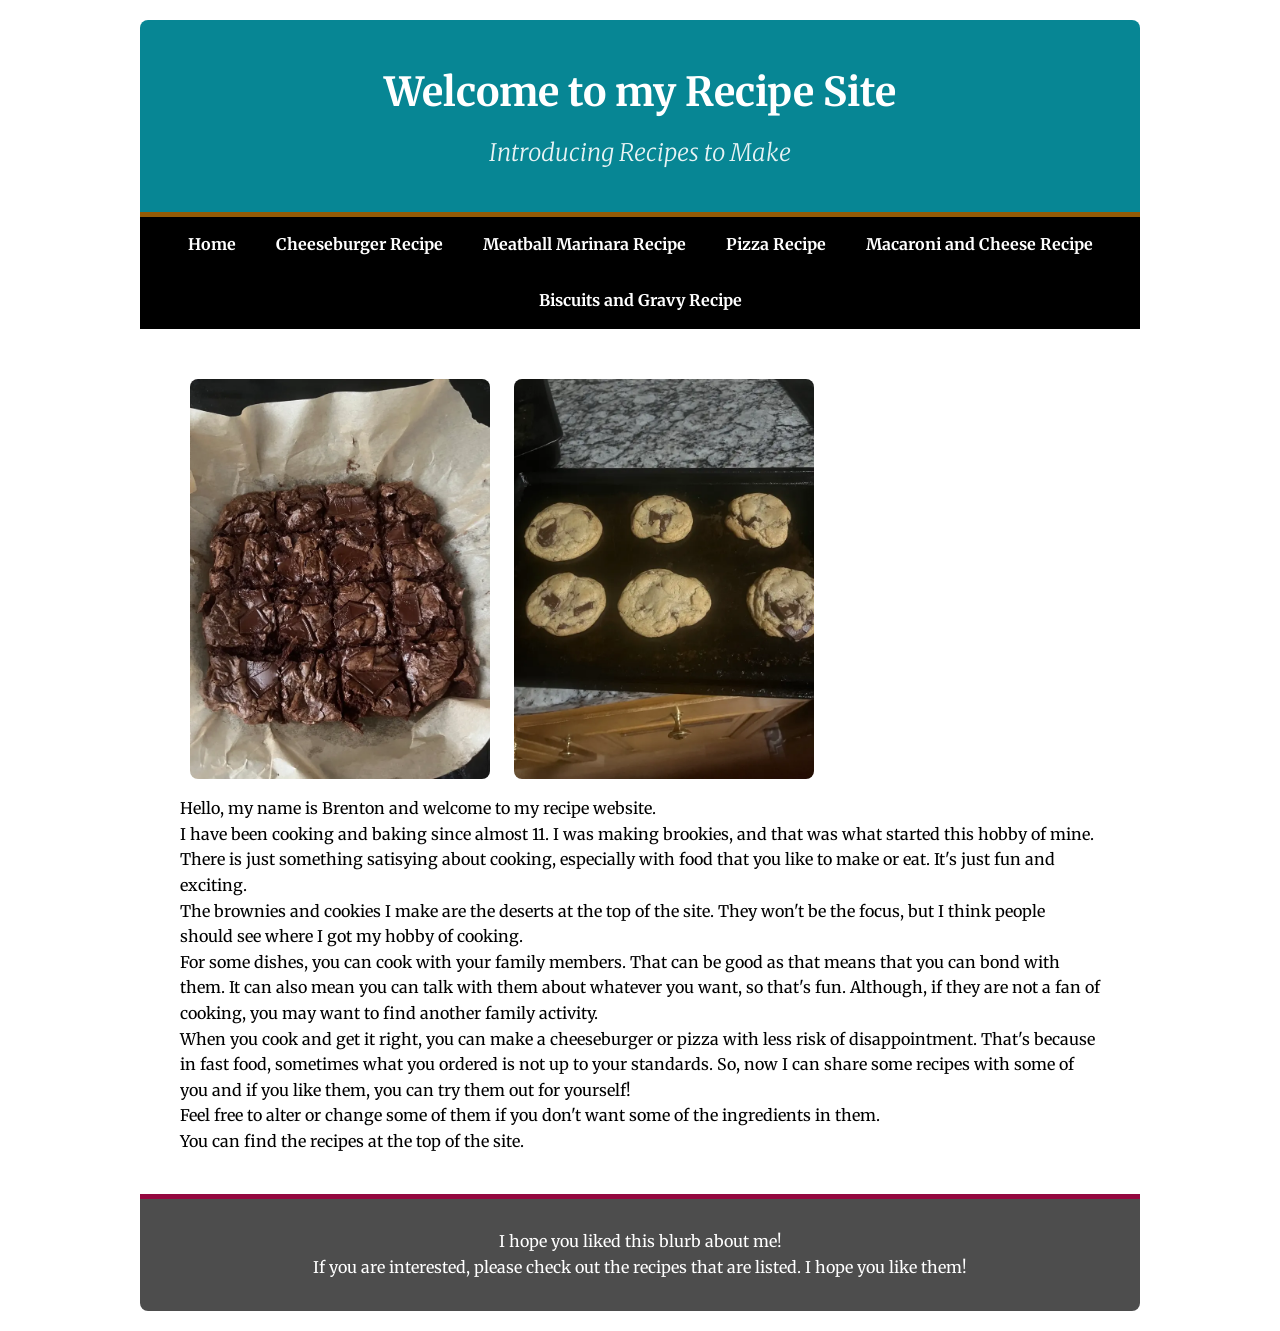
<file: index.html>
<!doctype html>
<html lang="en">
	<head>
	    <title>Welcome to my  Recipe Site</title>
		<meta name="viewport" content="width=device-width, initial-scale=1.0" >
		<link rel="preconnect" href="https://fonts.googleapis.com">
		<link rel="preconnect" href="https://fonts.gstatic.com" crossorigin>
		<link href="https://fonts.googleapis.com/css2?family=Merriweather:ital,opsz,wght@0,18..144,300..900;1,18..144,300..900&display=swap" rel="stylesheet">
        <link href="styles.css" rel="stylesheet" >
		<meta charset="utf-8">
	</head>
	<body>
		<div class="wrapper">
			<header>
				<div id="head1">
					<h1>Welcome to my Recipe Site</h1>
					<h2>Introducing Recipes to Make</h2>
				</div>
			</header>
			<nav>
				<ul>
					<li><a href="index.html">Home</a></li>
					<li><a href="cheeseburgers.html">Cheeseburger Recipe</a></li>
					<li><a href="meatballmarinara.html">Meatball Marinara Recipe</a></li>
					<li><a href="pizza.html">Pizza Recipe</a></li>
					<li><a href="macaroniandcheese.html">Macaroni and Cheese Recipe</a></li>
					<li><a href="biscuitsandgravy.html">Biscuits and Gravy Recipe</a></li>
				</ul>
			</nav>
			<main>
				<div class="brownies">
					<img src="img/brownies.webp" alt="brownies with chocolate chunks">
					<img src="img/cookies.webp" alt="cookies with chocolate chunks">
				</div>
					<p> Hello, my name is Brenton and welcome to my recipe website.</p> 
					<p> I have been cooking and baking since almost 11. I was making brookies, and 
					that was what started this hobby of mine. There is just something satisying about cooking, especially with 
					food that you like to make or eat. It's just fun and exciting.</p>
					<p>The brownies and cookies I make are the deserts at the top of the site. They won't be the focus, but I 
					think people should see where I got my hobby of cooking.</p>
					<p> For  some dishes, you can cook with your family members. That can be good as that means that you can bond with them.
					It can also mean you can talk with them about whatever you want, so that's fun. Although, if they are not a fan of
					cooking, you may want to find another family activity. </p> 
					<p> When you cook and get it right, you can make a cheeseburger or pizza with less risk of disappointment. That's because 
					in fast food, sometimes what you ordered is not up to your standards. So, now I can share some recipes with some of you and 
					if you like them, you can try them out for yourself!</p>
					<p>Feel free to alter or change some of them if you don't want some of the ingredients in them.</p>
					<p>You can find the recipes at the top of the site.</p>
			</main>
		<div class="clear"></div>
		<footer>
		
		<p> I hope you liked this blurb about me!</p>
		
		<p> If you are interested, please check out the recipes that are listed. I hope you like them!</p>
		
		</footer>
		
		</div>
	</body>

</html>
</file>
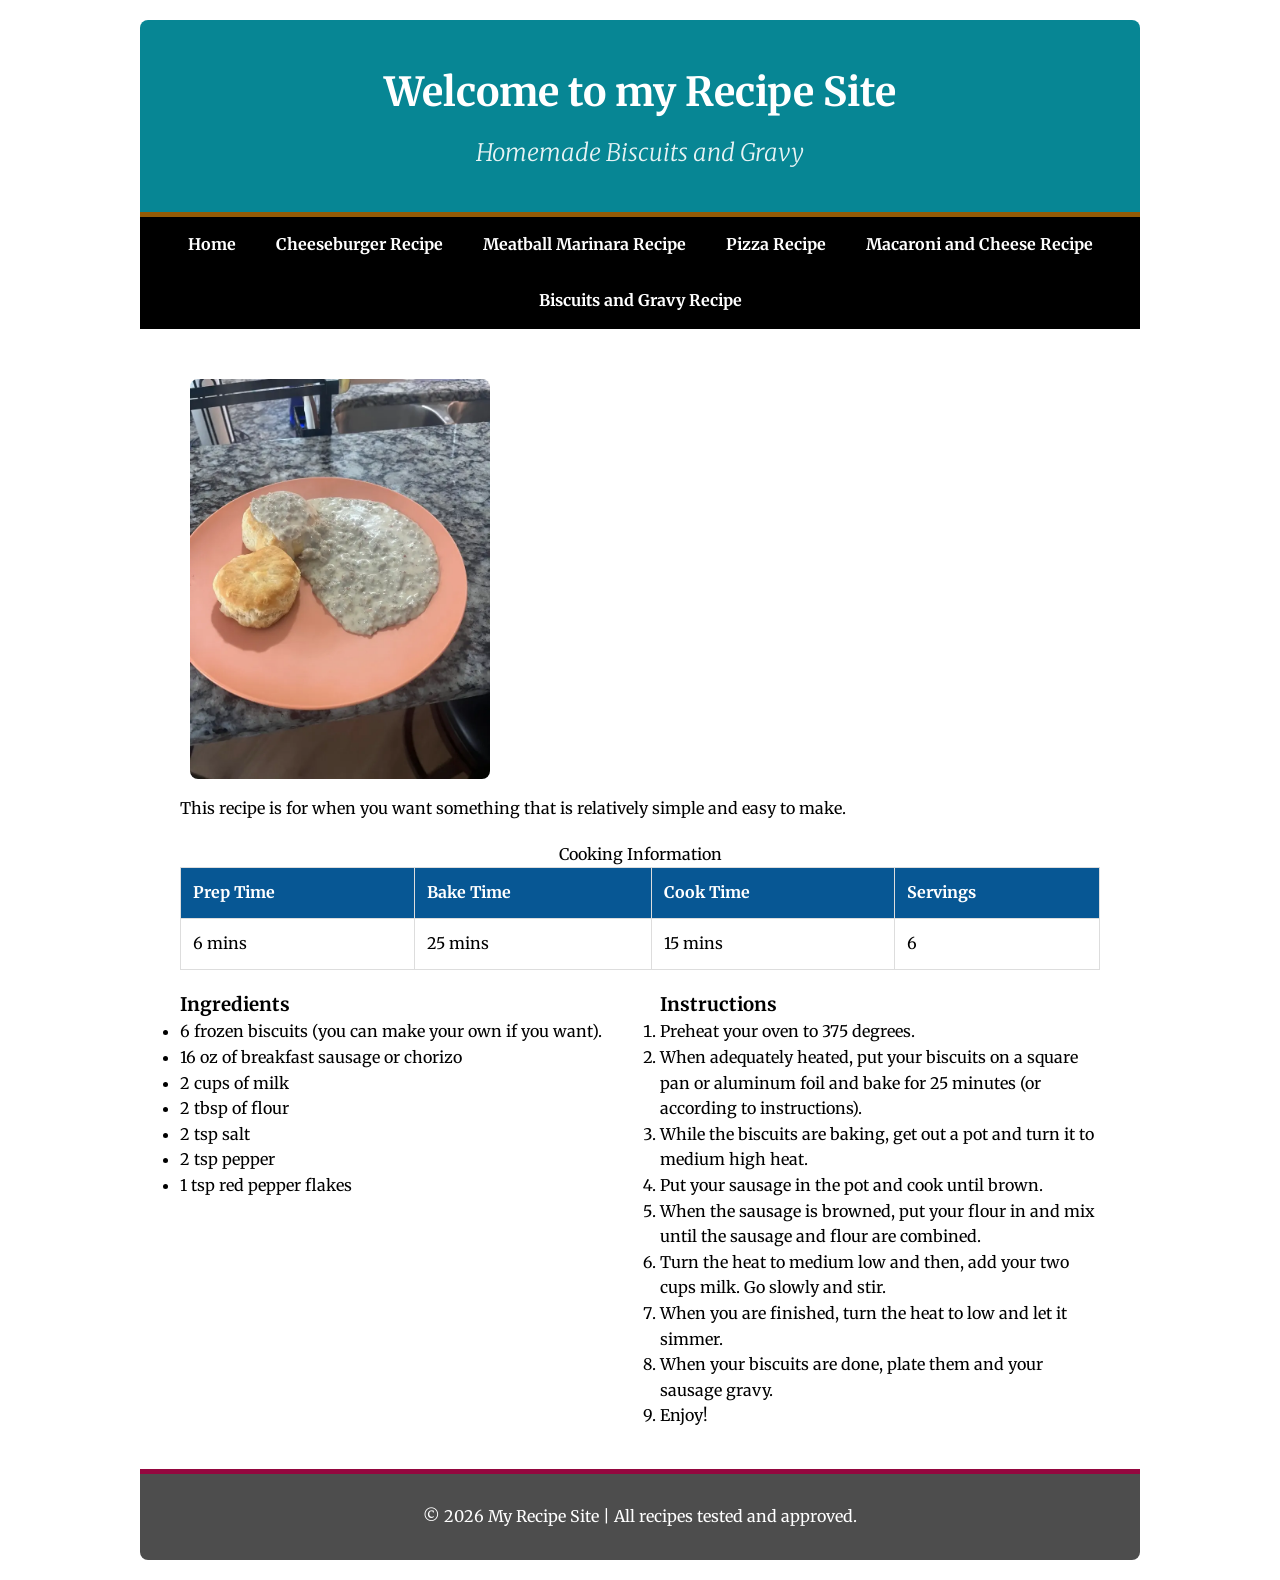
<file: biscuitsandgravy.html>
<!doctype html>
<html lang="en">
	<head>
	    <title>Welcome to my  Recipe Site</title>
		<meta name="viewport" content="width=device-width, initial-scale=1.0" >
		<link rel="preconnect" href="https://fonts.googleapis.com">
		<link rel="preconnect" href="https://fonts.gstatic.com" crossorigin>
		<link href="https://fonts.googleapis.com/css2?family=Merriweather:ital,opsz,wght@0,18..144,300..900;1,18..144,300..900&display=swap" rel="stylesheet">
        <link href="styles.css" rel="stylesheet" >
		<meta charset="utf-8">
	</head>
	<body>
		<div class="wrapper">
			<header>
				<div id="head1">
					<h1>Welcome to my Recipe Site</h1>
					<h2>Homemade Biscuits and Gravy</h2>
				</div>
			</header>
			<nav>
				<ul>
					<li><a href="index.html">Home</a></li>
					<li><a href="cheeseburgers.html">Cheeseburger Recipe</a></li>
					<li><a href="meatballmarinara.html">Meatball Marinara Recipe</a></li>
					<li><a href="pizza.html">Pizza Recipe</a></li>
					<li><a href="macaroniandcheese.html">Macaroni and Cheese Recipe</a></li>
					<li><a href="biscuitsandgravy.html">Biscuits and Gravy Recipe</a></li>
				</ul>
			</nav>
			<main>
				<div class="recipe-intro">
					<img src="img/biscuitsandgravy.webp" alt="Two biscuits with sausage gravy">
					<p>This recipe is for when you want something that is relatively simple and easy to make.</p>
				</div>
				<div class="recipe-stats">
                    <table>
                        <caption>Cooking Information</caption>
                        <thead>
                            <tr>
                                <th>Prep Time</th>
                                <th>Bake Time</th>
								<th>Cook Time</th>
                                <th>Servings</th>
                            </tr>
                        </thead>
                        <tbody>
                            <tr>
                                <td>6 mins</td>
                                <td>25 mins</td>
								<td>15 mins</td>
                                <td>6</td>
                            </tr>
                        </tbody>
                    </table>
                </div>

                <div class="recipe-details">
                    <section class="ingredients">
                        <h3>Ingredients</h3>
                        <ul>
                            <li>6 frozen biscuits (you can make your own if you want).</li>
							<li>16 oz of breakfast sausage or chorizo</li>
							<li>2 cups of milk</li>
							<li>2 tbsp of flour</li>
                            <li>2 tsp salt</li>
							<li>2 tsp pepper</li>
							<li>1 tsp red pepper flakes</li>
                        </ul>
                    </section>
                    <section class="instructions">
                        <h3>Instructions</h3>
                        <ol>
                            <li>Preheat your oven to 375 degrees.</li>
							<li>When adequately heated, put your biscuits on a square pan or aluminum foil and bake for 25 minutes (or according to instructions).</li>
							<li>While the biscuits are baking, get out a pot and turn it to medium high heat.</li>
							<li>Put your sausage in the pot and cook until brown.</li>
							<li>When the sausage is browned, put your flour in and mix until the sausage and flour are combined.</li>
							<li>Turn the heat to medium low and then, add your two cups milk. Go slowly and stir.</li>
							<li>When you are finished, turn the heat to low and let it simmer.</li>
							<li>When your biscuits are done, plate them and your sausage gravy.</li>
							<li>Enjoy!</li>
						</ol>
                    </section>
                </div>
            </main>

            <footer>
                <p>&copy; 2026 My Recipe Site | All recipes tested and approved.</p>
            </footer>
        </div>
    </body>
</html>
</file>
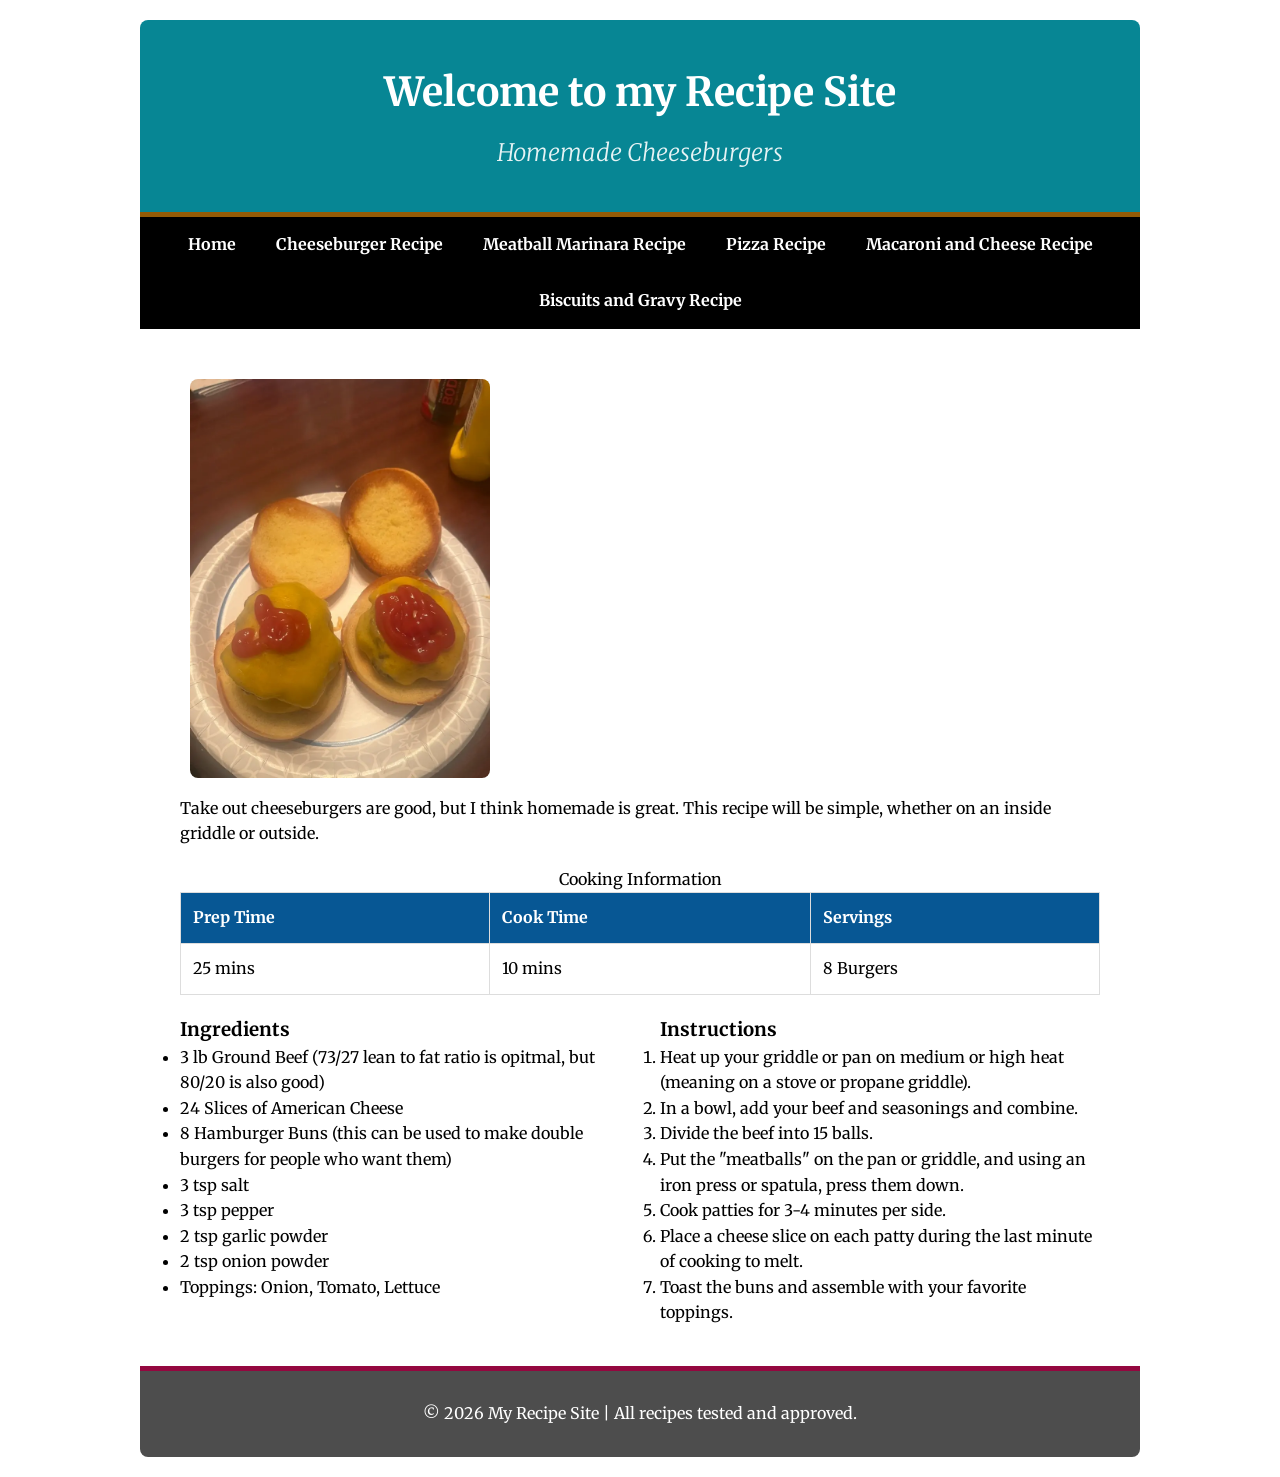
<file: cheeseburgers.html>
<!doctype html>
<html lang="en">
	<head>
	    <title>Welcome to my  Recipe Site</title>
		<meta name="viewport" content="width=device-width, initial-scale=1.0" >
		<link rel="preconnect" href="https://fonts.googleapis.com">
		<link rel="preconnect" href="https://fonts.gstatic.com" crossorigin>
		<link href="https://fonts.googleapis.com/css2?family=Merriweather:ital,opsz,wght@0,18..144,300..900;1,18..144,300..900&display=swap" rel="stylesheet">
        <link href="styles.css" rel="stylesheet" >
		<meta charset="utf-8">
	</head>
	<body>
		<div class="wrapper">
			<header>
				<div id="head1">
					<h1>Welcome to my Recipe Site</h1>
					<h2>Homemade Cheeseburgers</h2>
				</div>
			</header>
			<nav>
				<ul>
					<li><a href="index.html">Home</a></li>
					<li><a href="cheeseburgers.html">Cheeseburger Recipe</a></li>
					<li><a href="meatballmarinara.html">Meatball Marinara Recipe</a></li>
					<li><a href="pizza.html">Pizza Recipe</a></li>
					<li><a href="macaroniandcheese.html">Macaroni and Cheese Recipe</a></li>
					<li><a href="biscuitsandgravy.html">Biscuits and Gravy Recipe</a></li>
				</ul>
			</nav>
			<main>
				<div class="recipe-intro">
					<img src="img/cheeseburgers.webp" alt="A juicy cheeseburger with ketchup">
					<p>Take out cheeseburgers are good, but I think homemade is great. This recipe will be simple, whether on an inside griddle or outside.</p>
				</div>
				<div class="recipe-stats">
                    <table>
                        <caption>Cooking Information</caption>
                        <thead>
                            <tr>
                                <th>Prep Time</th>
                                <th>Cook Time</th>
                                <th>Servings</th>
                            </tr>
                        </thead>
                        <tbody>
                            <tr>
                                <td>25 mins</td>
                                <td>10 mins</td>
                                <td>8 Burgers</td>
                            </tr>
                        </tbody>
                    </table>
                </div>

                <div class="recipe-details">
                    <section class="ingredients">
                        <h3>Ingredients</h3>
                        <ul>
                            <li>3 lb Ground Beef (73/27 lean to fat ratio is opitmal, but 80/20 is also good)</li>
                            <li>24 Slices of American Cheese</li>
                            <li>8 Hamburger Buns (this can be used to make double burgers for people who want them)</li>
                            <li>3 tsp salt</li>
							<li>3 tsp pepper</li>
							<li>2 tsp garlic powder</li>
							<li>2 tsp onion powder</li>
                            <li>Toppings: Onion, Tomato, Lettuce</li>
                        </ul>
                    </section>
                    <section class="instructions">
                        <h3>Instructions</h3>
                        <ol>
                            <li>Heat up your griddle or pan on medium or high heat (meaning on a stove or propane griddle).</li>
							<li>In a bowl, add your beef and seasonings and combine.</li>
							<li>Divide the beef into 15 balls.</li>
							<li>Put the "meatballs" on the pan or griddle, and using an iron press or spatula, press them down.</li> 
                            <li>Cook patties for 3-4 minutes per side.</li>
                            <li>Place a cheese slice on each patty during the last minute of cooking to melt.</li>
                            <li>Toast the buns and assemble with your favorite toppings.</li>
                        </ol>
                    </section>
                </div>
            </main>

            <footer>
                <p>&copy; 2026 My Recipe Site | All recipes tested and approved.</p>
            </footer>
        </div>
    </body>
</html>
</file>
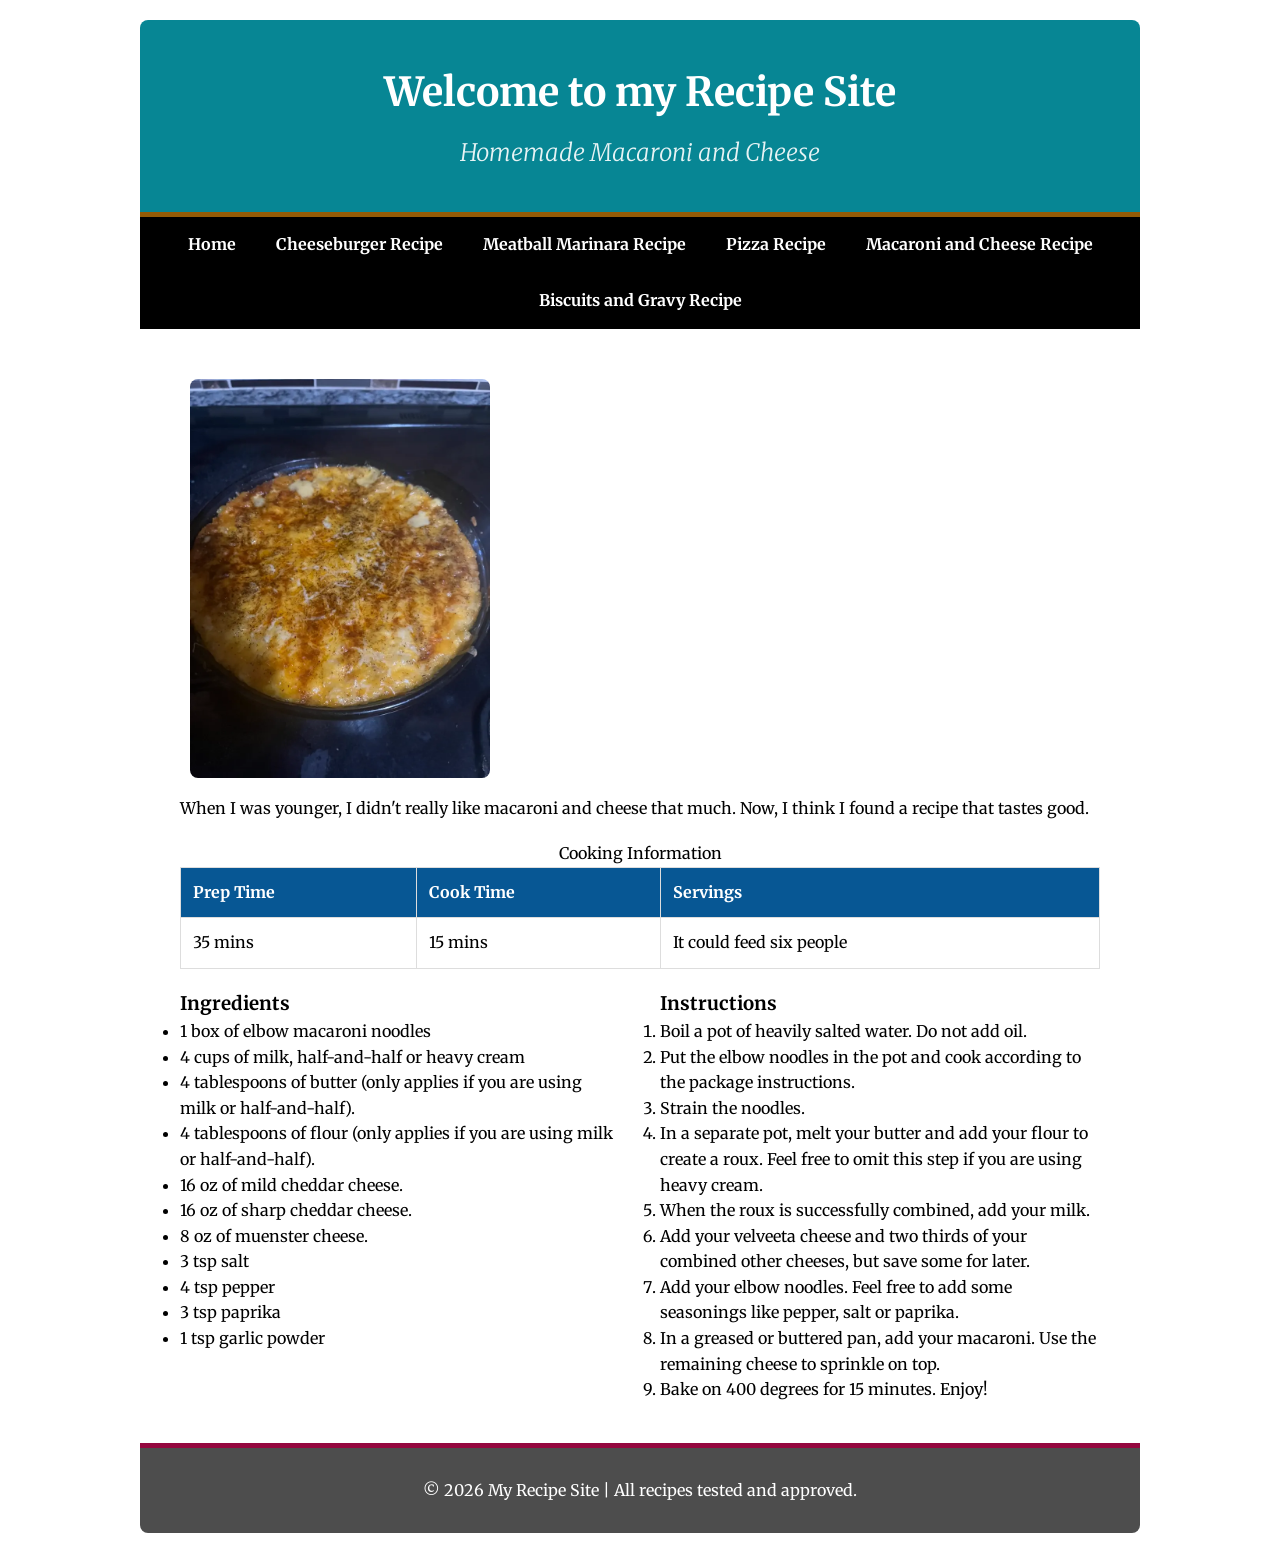
<file: macaroniandcheese.html>
<!doctype html>
<html lang="en">
	<head>
	    <title>Welcome to my  Recipe Site</title>
		<meta name="viewport" content="width=device-width, initial-scale=1.0" >
		<link rel="preconnect" href="https://fonts.googleapis.com">
		<link rel="preconnect" href="https://fonts.gstatic.com" crossorigin>
		<link href="https://fonts.googleapis.com/css2?family=Merriweather:ital,opsz,wght@0,18..144,300..900;1,18..144,300..900&display=swap" rel="stylesheet">
        <link href="styles.css" rel="stylesheet" >
		<meta charset="utf-8">
	</head>
	<body>
		<div class="wrapper">
			<header>
				<div id="head1">
					<h1>Welcome to my Recipe Site</h1>
					<h2>Homemade Macaroni and Cheese</h2>
				</div>
			</header>
			<nav>
				<ul>
					<li><a href="index.html">Home</a></li>
					<li><a href="cheeseburgers.html">Cheeseburger Recipe</a></li>
					<li><a href="meatballmarinara.html">Meatball Marinara Recipe</a></li>
					<li><a href="pizza.html">Pizza Recipe</a></li>
					<li><a href="macaroniandcheese.html">Macaroni and Cheese Recipe</a></li>
					<li><a href="biscuitsandgravy.html">Biscuits and Gravy Recipe</a></li>
				</ul>
			</nav>
			<main>
				<div class="recipe-intro">
					<img src="img/macaroni.webp" width="600" height="400" alt="A pot of baked macaroni and cheese">
					<p>When I was younger, I didn't really like macaroni and cheese that much. Now, I think I found a recipe that tastes good.</p>
				</div>
				<div class="recipe-stats">
                    <table>
                        <caption>Cooking Information</caption>
                        <thead>
                            <tr>
                                <th>Prep Time</th>
                                <th>Cook Time</th>
                                <th>Servings</th>
                            </tr>
                        </thead>
                        <tbody>
                            <tr>
                                <td>35 mins</td>
                                <td>15 mins</td>
                                <td>It could feed six people</td>
                            </tr>
                        </tbody>
                    </table>
                </div>

                <div class="recipe-details">
                    <section class="ingredients">
                        <h3>Ingredients</h3>
                        <ul>
                            <li>1 box of elbow macaroni noodles</li>
							<li>4 cups of milk, half-and-half or heavy cream</li>
							<li>4 tablespoons of butter (only applies if you are using milk or half-and-half).</li>
							<li>4 tablespoons of flour (only applies if you are using milk or half-and-half).</li>
                            <li>16 oz of mild cheddar cheese.</li>
							<li>16 oz of sharp cheddar cheese.</li>
							<li>8 oz of muenster cheese.</li>
                            <li>3 tsp salt</li>
							<li>4 tsp pepper</li>
							<li>3 tsp paprika</li>
							<li>1 tsp garlic powder</li>
                        </ul>
                    </section>
                    <section class="instructions">
                        <h3>Instructions</h3>
                        <ol>
                            <li>Boil a pot of heavily salted water. Do not add oil.</li>
							<li>Put the elbow noodles in the pot and cook according to the package instructions.</li>
							<li>Strain the noodles.</li>
							<li>In a separate pot, melt your butter and add your flour to create a roux. Feel free to omit this step if you are using heavy cream.</li>
							<li>When the roux is successfully combined, add your milk.</li>
							<li>Add your velveeta cheese and two thirds of your combined other cheeses, but save some for later.</li>
							<li>Add your elbow noodles. Feel free to add some seasonings like pepper, salt or paprika.</li>
							<li>In a greased or buttered pan, add your macaroni. Use the remaining cheese to sprinkle on top.</li>
							<li>Bake on 400 degrees for 15 minutes. Enjoy!</li>
						</ol>
                    </section>
                </div>
            </main>

            <footer>
                <p>&copy; 2026 My Recipe Site | All recipes tested and approved.</p>
            </footer>
        </div>
    </body>
</html>
</file>
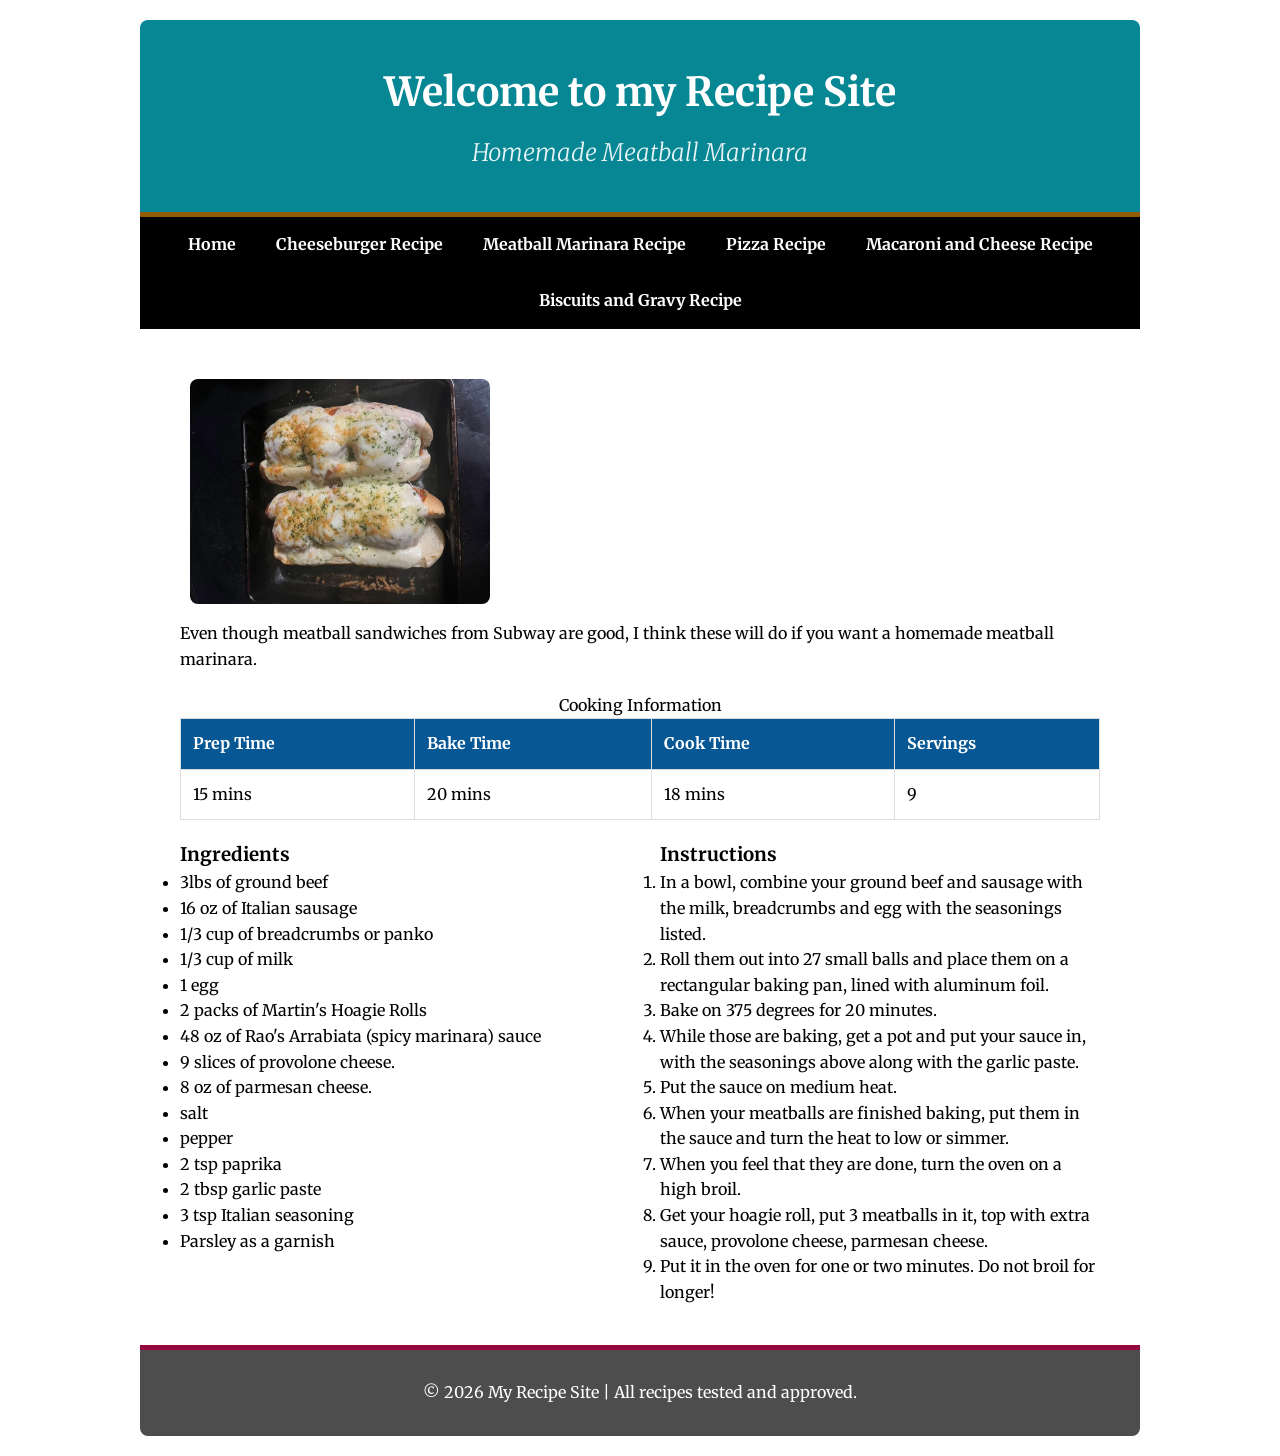
<file: meatballmarinara.html>
<!doctype html>
<html lang="en">
	<head>
	    <title>Welcome to my  Recipe Site</title>
		<meta name="viewport" content="width=device-width, initial-scale=1.0" >
		<link rel="preconnect" href="https://fonts.googleapis.com">
		<link rel="preconnect" href="https://fonts.gstatic.com" crossorigin>
		<link href="https://fonts.googleapis.com/css2?family=Merriweather:ital,opsz,wght@0,18..144,300..900;1,18..144,300..900&display=swap" rel="stylesheet">
        <link href="styles.css" rel="stylesheet" >
		<meta charset="utf-8">
	</head>
	<body>
		<div class="wrapper">
			<header>
				<div id="head1">
					<h1>Welcome to my Recipe Site</h1>
					<h2>Homemade Meatball Marinara</h2>
				</div>
			</header>
			<nav>
				<ul>
					<li><a href="index.html">Home</a></li>
					<li><a href="cheeseburgers.html">Cheeseburger Recipe</a></li>
					<li><a href="meatballmarinara.html">Meatball Marinara Recipe</a></li>
					<li><a href="pizza.html">Pizza Recipe</a></li>
					<li><a href="macaroniandcheese.html">Macaroni and Cheese Recipe</a></li>
					<li><a href="biscuitsandgravy.html">Biscuits and Gravy Recipe</a></li>
				</ul>
			</nav>
			<main>
				<div class="recipe-intro">
					<img src="img/meatballmarinara.webp" alt="Two meatball marinara sub sandwiches">
					<p>Even though meatball sandwiches from Subway are good, I think these will do if you want a homemade meatball marinara.</p>
				</div>
				<div class="recipe-stats">
                    <table>
                        <caption>Cooking Information</caption>
                        <thead>
                            <tr>
                                <th>Prep Time</th>
                                <th>Bake Time</th>
								<th>Cook Time</th>
                                <th>Servings</th>
                            </tr>
                        </thead>
                        <tbody>
                            <tr>
                                <td>15 mins</td>
                                <td>20 mins</td>
								<td>18 mins</td>
                                <td>9</td>
                            </tr>
                        </tbody>
                    </table>
                </div>

                <div class="recipe-details">
                    <section class="ingredients">
                        <h3>Ingredients</h3>
                        <ul>
                            <li>3lbs of ground beef</li>
							<li>16 oz of Italian sausage</li>
							<li>1/3 cup of breadcrumbs or panko</li>
							<li>1/3 cup of milk</li>
							<li>1 egg</li>
							<li>2 packs of Martin's Hoagie Rolls</li>
							<li>48 oz of Rao's Arrabiata (spicy marinara) sauce</li>
                            <li>9 slices of provolone cheese.</li>
							<li>8 oz of parmesan cheese.</li>
                            <li>salt</li>
							<li>pepper</li>
							<li>2 tsp paprika</li>
							<li>2 tbsp garlic paste</li>
							<li>3 tsp Italian seasoning</li>
							<li>Parsley as a garnish</li>
                        </ul>
                    </section>
                    <section class="instructions">
                        <h3>Instructions</h3>
                        <ol>
                            <li>In a bowl, combine your ground beef and sausage with the milk, breadcrumbs and egg with the seasonings listed.</li>
							<li>Roll them out into 27 small balls and place them on a rectangular baking pan, lined with aluminum foil.</li>
							<li>Bake on 375 degrees for 20 minutes.</li>
							<li>While those are baking, get a pot and put your sauce in, with the seasonings above along with the garlic paste.</li>
							<li>Put the sauce on medium heat.</li>
							<li>When your meatballs are finished baking, put them in the sauce and turn the heat to low or simmer.</li>
							<li>When you feel that they are done, turn the oven on a high broil.</li>
							<li>Get your hoagie roll, put 3 meatballs in it, top with extra sauce, provolone cheese, parmesan cheese.</li>
							<li>Put it in the oven for one or two minutes. Do not broil for longer!</li>
						</ol>
                    </section>
                </div>
            </main>

            <footer>
                <p>&copy; 2026 My Recipe Site | All recipes tested and approved.</p>
            </footer>
        </div>
    </body>
</html>
</file>
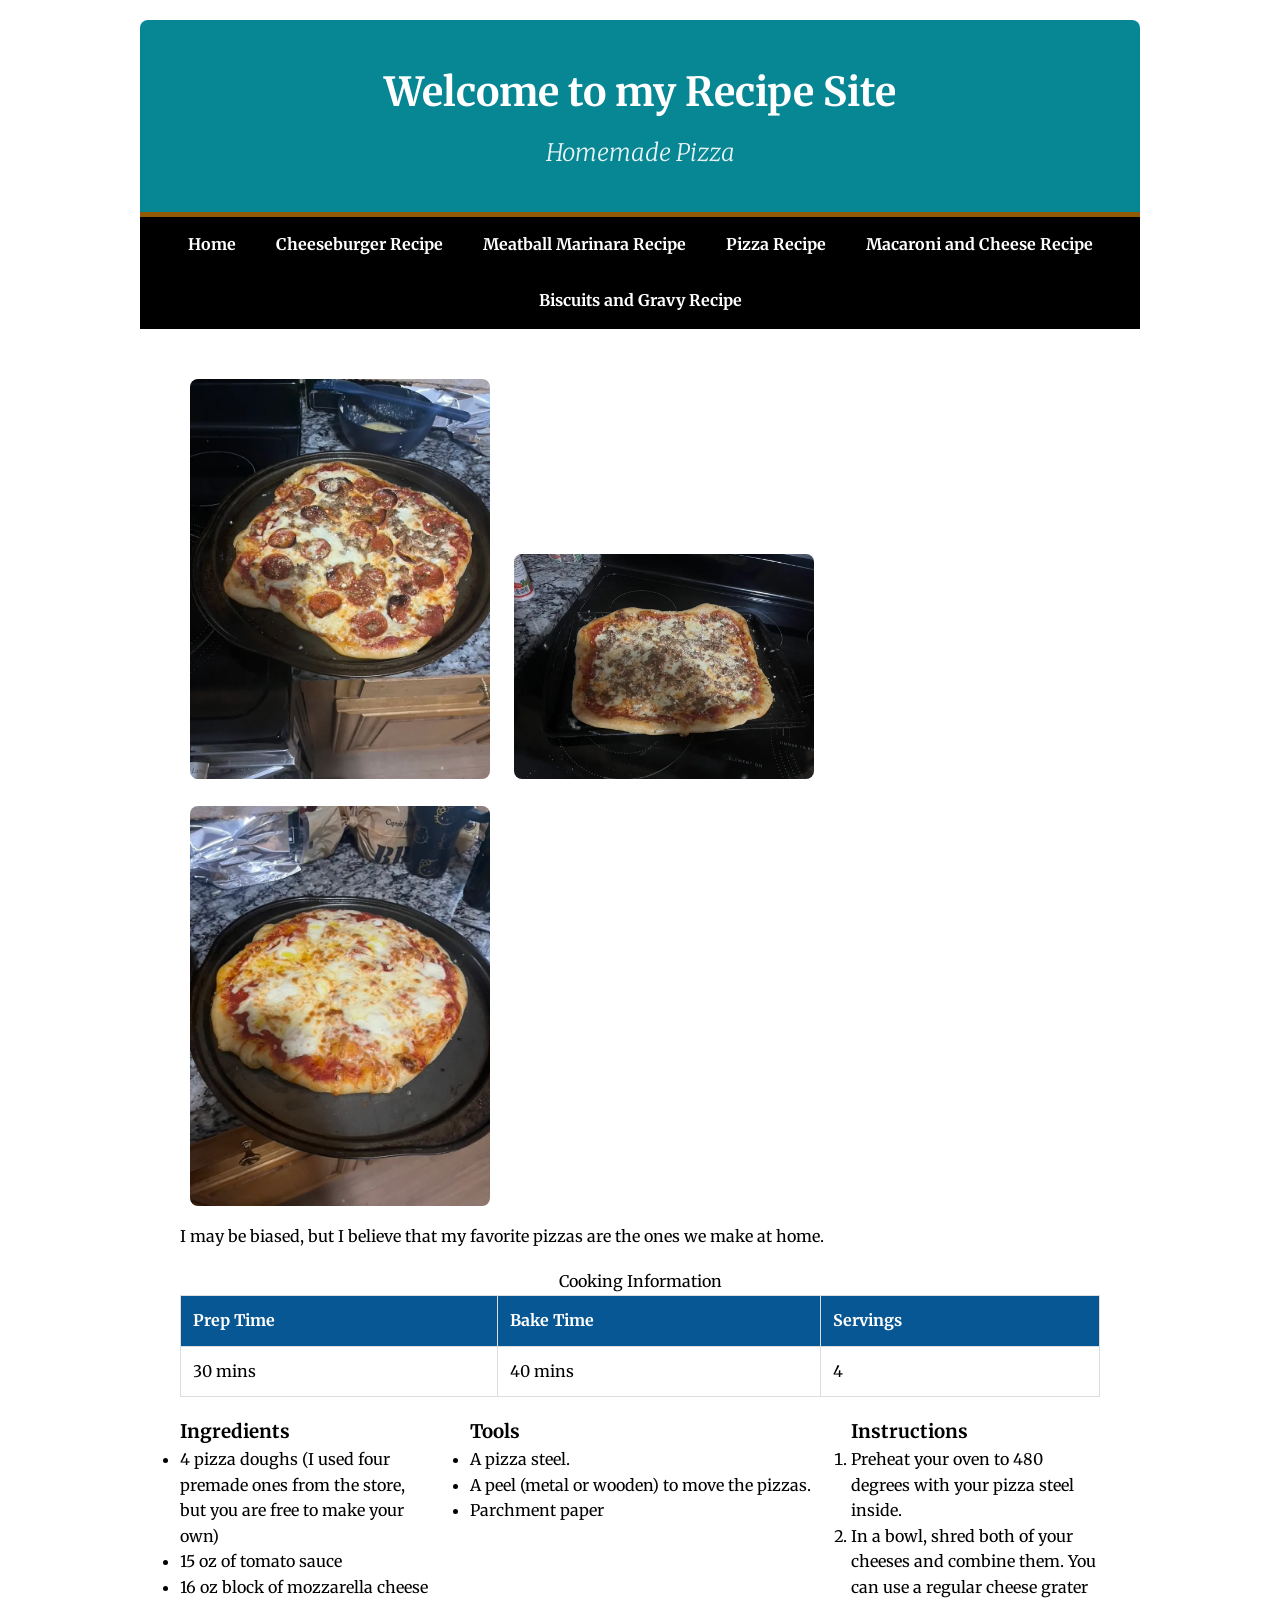
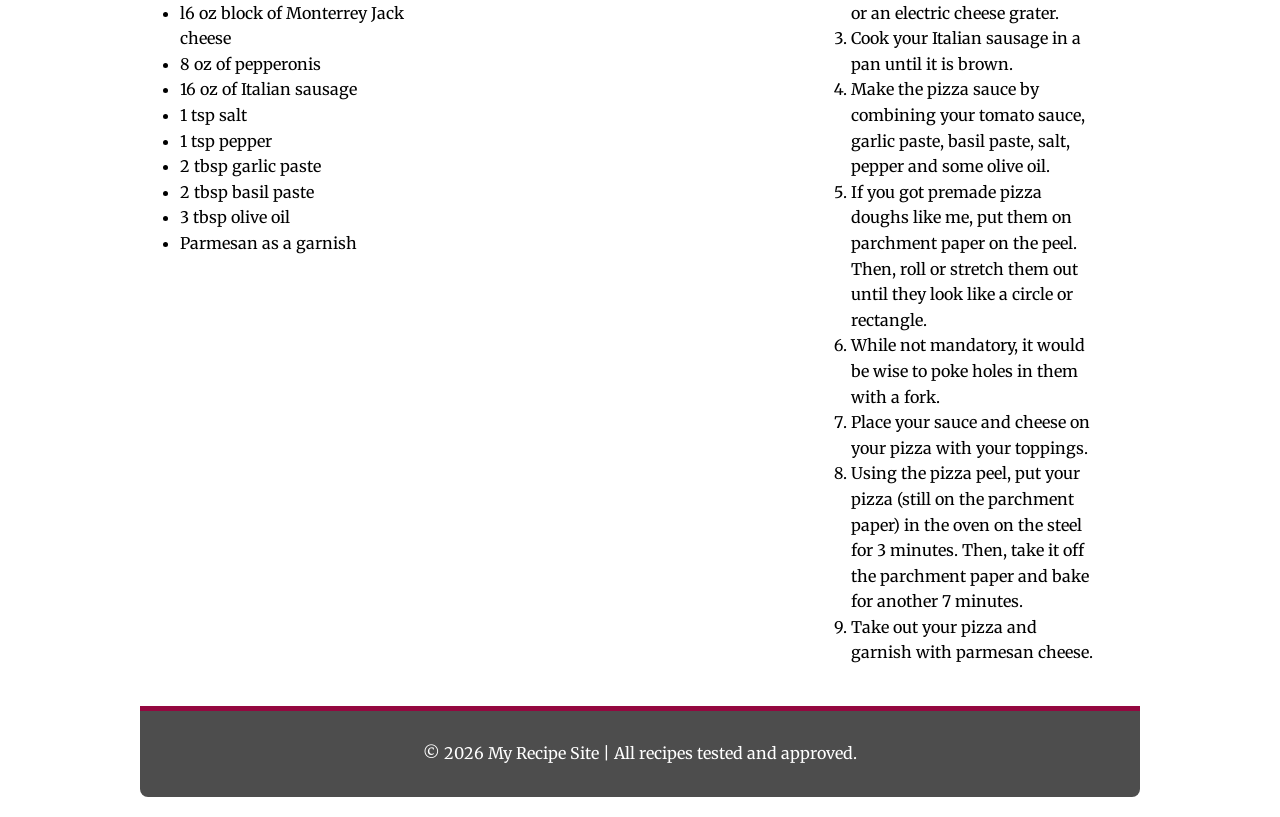
<file: pizza.html>
<!doctype html>
<html lang="en">
	<head>
	    <title>Welcome to my  Recipe Site</title>
		<meta name="viewport" content="width=device-width, initial-scale=1.0" >
		<link rel="preconnect" href="https://fonts.googleapis.com">
		<link rel="preconnect" href="https://fonts.gstatic.com" crossorigin>
		<link href="https://fonts.googleapis.com/css2?family=Merriweather:ital,opsz,wght@0,18..144,300..900;1,18..144,300..900&display=swap" rel="stylesheet">
        <link href="styles.css" rel="stylesheet" >
		<meta charset="utf-8">
	</head>
	<body>
		<div class="wrapper">
			<header>
				<div id="head1">
					<h1>Welcome to my Recipe Site</h1>
					<h2>Homemade Pizza</h2>
				</div>
			</header>
			<nav>
				<ul>
					<li><a href="index.html">Home</a></li>
					<li><a href="cheeseburgers.html">Cheeseburger Recipe</a></li>
					<li><a href="meatballmarinara.html">Meatball Marinara Recipe</a></li>
					<li><a href="pizza.html">Pizza Recipe</a></li>
					<li><a href="macaroniandcheese.html">Macaroni and Cheese Recipe</a></li>
					<li><a href="biscuitsandgravy.html">Biscuits and Gravy Recipe</a></li>
				</ul>
			</nav>
			<main>
				<div class="recipe-intro">
					<img src="img/pepperoniandsausage.webp" alt="Pizza with sausage and pepperoni">
					<img src="img/sausage.webp" alt="Pizza with sausage">
					<img src="img/cheese.webp" alt="Pizza with cheese only">
					<p>I may be biased, but I believe that my favorite pizzas are the ones we make at home.</p>
				</div>
				<div class="recipe-stats">
                    <table>
                        <caption>Cooking Information</caption>
                        <thead>
                            <tr>
                                <th>Prep Time</th>
                                <th>Bake Time</th>
                                <th>Servings</th>
                            </tr>
                        </thead>
                        <tbody>
                            <tr>
                                <td>30 mins</td>
                                <td>40 mins</td>
                                <td>4</td>
                            </tr>
                        </tbody>
                    </table>
                </div>

                <div class="recipe-details">
                    <section class="ingredients">
                        <h3>Ingredients</h3>
                        <ul>
                            <li>4 pizza doughs (I used four premade ones from the store, but you are free to make your own)</li>
							<li>15 oz of tomato sauce</li>
							<li>16 oz block of mozzarella cheese</li>
							<li>l6 oz block of Monterrey Jack cheese</li>
							<li>8 oz of pepperonis</li>
							<li>16 oz of Italian sausage</li>
                            <li>1 tsp salt</li>
							<li>1 tsp pepper</li>
							<li>2 tbsp garlic paste</li>
							<li>2 tbsp basil paste</li>
							<li>3 tbsp olive oil</li>
							<li>Parmesan as a garnish</li>
                        </ul>
					</section>
					<section class="tools">
						<h3>Tools</h3>
						<ul>
							<li>A pizza steel.</li>
							<li>A peel (metal or wooden) to move the pizzas.</li>
							<li>Parchment paper</li>
						</ul>
                    </section>
                    <section class="instructions">
                        <h3>Instructions</h3>
                        <ol>
                            <li>Preheat your oven to 480 degrees with your pizza steel inside.</li>
							<li>In a bowl, shred both of your cheeses and combine them. You can use a regular cheese grater or an electric cheese grater.</li>
							<li>Cook your Italian sausage in a pan until it is brown.</li>
							<li>Make the pizza sauce by combining your tomato sauce, garlic paste, basil paste, salt, pepper and some olive oil.</li>
							<li>If you got premade pizza doughs like me, put them on parchment paper on the peel. Then, roll or stretch them out until they look like a circle or rectangle.</li>
							<li>While not mandatory, it would be wise to poke holes in them with a fork.</li>
							<li>Place your sauce and cheese on your pizza with your toppings.</li>
							<li>Using the pizza peel, put your pizza (still on the parchment paper) in the oven on the steel for 3 minutes. Then, take it off the parchment paper and bake for another 7 minutes.</li>
							<li>Take out your pizza and garnish with parmesan cheese.</li>
						</ol>
                    </section>
                </div>
            </main>

            <footer>
                <p>&copy; 2026 My Recipe Site | All recipes tested and approved.</p>
            </footer>
        </div>
    </body>
</html>
</file>
<file: styles.css>
body {
    font-family: 'Merriweather', serif;
    background-color: white; 
    color: #000000; 
    line-height: 1.6;
}

.wrapper {
    max-width: 1000px;
    margin: 20px auto;
    background-color: #ffffff;
    border-radius: 8px;
    overflow: hidden;
}

header {
    background-color: #078694; 
    color: #ffffff;
    padding: 40px 20px;
    text-align: center;
    border-bottom: 5px solid #945b07; 
}

h1 {
    font-size: 2.5rem;
    margin-bottom: 10px;
}

h2 {
    font-weight: 300;
    font-style: italic;
    opacity: 0.9;
}

/* Navigation */
nav {
    background-color: #000000;
}

nav ul {
    list-style: none;
    display: flex;
    justify-content: center;
    flex-wrap: wrap;
}

nav ul li a {
    display: block;
    padding: 15px 20px;
    color: #ffffff;
    text-decoration: none;
    font-weight: bold;
    transition: background 0.3s;
}

nav ul li a:hover {
    background-color: #075794; 
}

main {
    padding: 40px;
}

footer {
    background-color: #4d4d4d;
    color: #ffffff;
    padding: 30px 20px;
    text-align: center;
    border-top: 5px solid #94073f; 
}

footer h3 {
    color: #945b07; 
    margin-bottom: 10px;
}

footer h4 {
    font-weight: 300;
}

.clear {
    clear: both;
}

table {
    width: 100%;
    border-collapse: collapse;
    margin: 20px 0;
}

th, td {
    padding: 12px;
    border: 1px solid #ddd;
    text-align: left;
}

th {
    background-color: #075794;
    color: white;
}

img {
    max-width: 300px; 
    height: auto;     
    display: inline-block; 
    margin: 10px;     
    border-radius: 8px;
}

h1, h2, h3, h4 {
    font-family: 'Merriweather', serif;
}

* {
    box-sizing: border-box;
    margin: 0;
    padding: 0;
}

@media (max-width: 768px) {
    .wrapper { width: 95%; }
    #content-row { flex-direction: column; }
    nav ul { flex-direction: column; text-align: center; }
    nav li { padding: 10px 0; }
}

@media print {
    body { background-color: white; color: black; }
    nav, aside, .back-to-top { display: none; } 
    .wrapper { width: 100%; box-shadow: none; }
    h2 { text-shadow: none; }
}

@media (min-width: 769px) {
    .recipe-details {
        display: flex;
        gap: 40px; /* Adds space between the two columns */
    }

    .ingredients, .instructions {
        flex: 1; /* Makes both columns equal width */
    }
}
</file>
